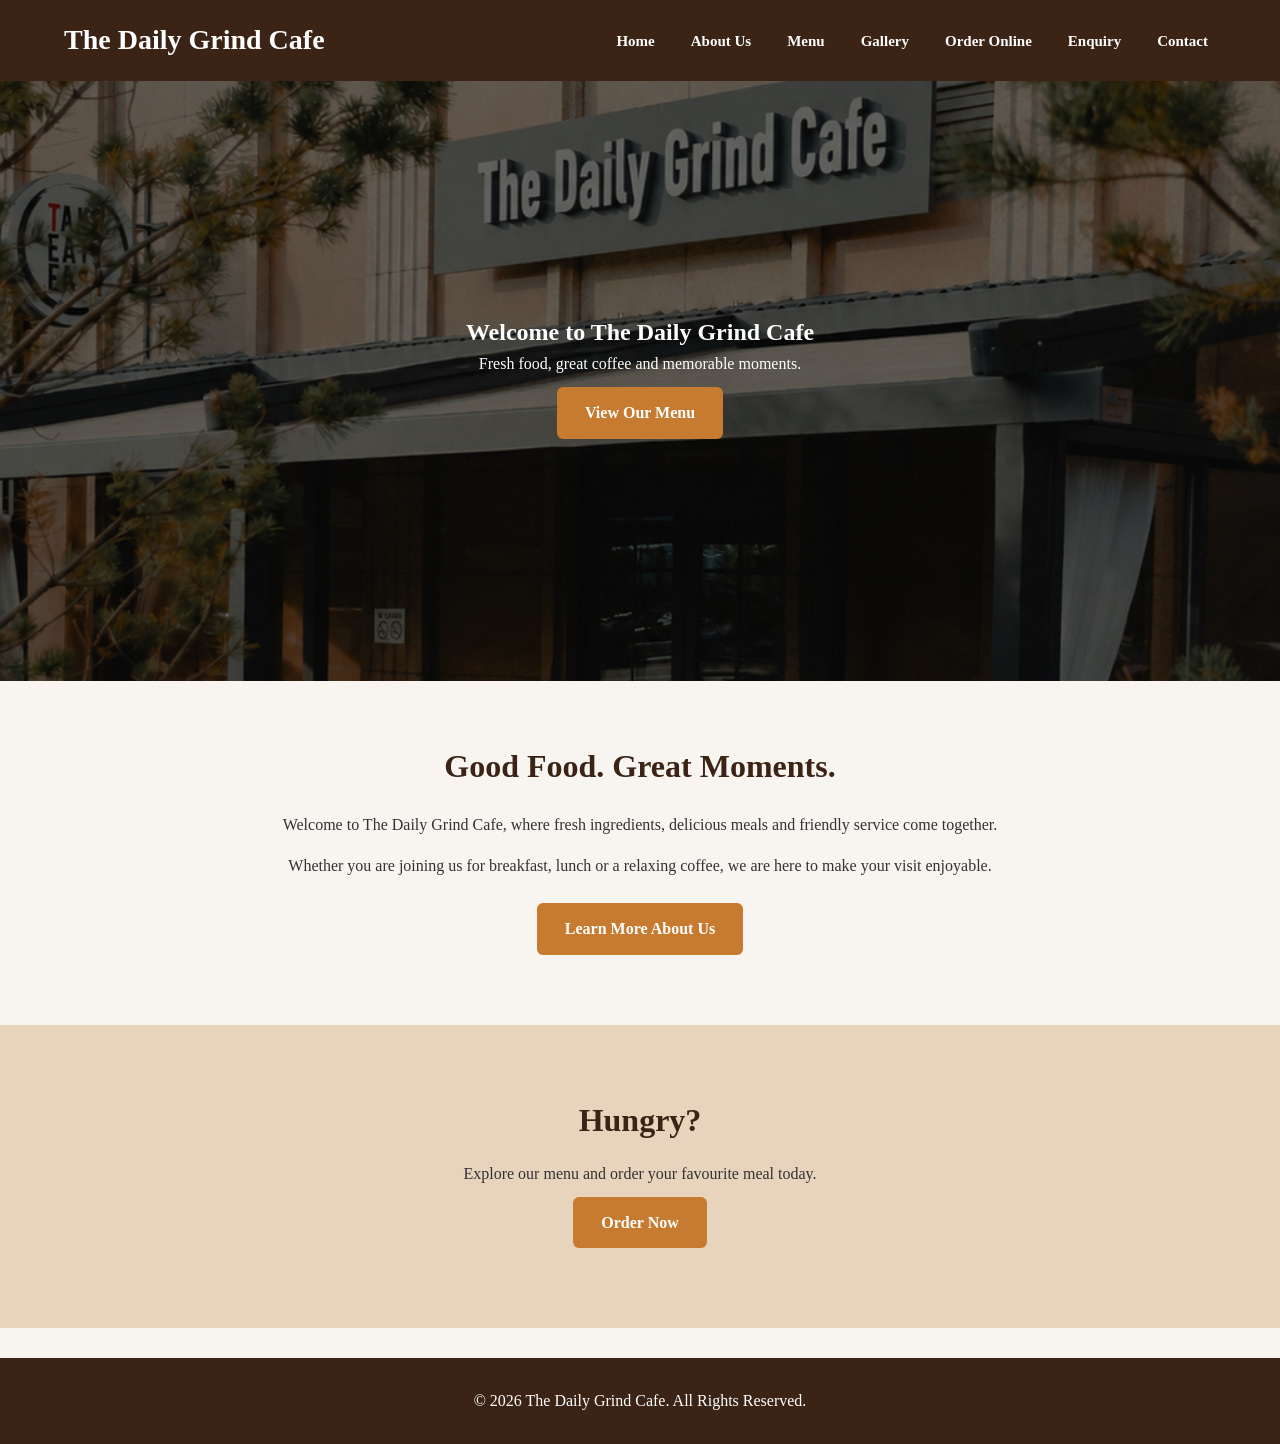
<file: index.html>
<!DOCTYPE html>
<html lang="en">

<head>
    <meta charset="UTF-8">
    <meta name="viewport" content="width=device-width, initial-scale=1.0">

    <title>The Daily Grind Cafe | Home</title>

    <link rel="stylesheet" href="css/style.css">
</head>

<body>

    <header>
        <nav>

            <h1 class="logo">The Daily Grind Cafe</h1>

            <ul class="navigation">
                <li><a href="index.html">Home</a></li>
                <li><a href="about.html">About Us</a></li>
                <li><a href="menu.html">Menu</a></li>
                <li><a href="gallery.html">Gallery</a></li>
                <li><a href="ordering.html">Order Online</a></li>
                <li><a href="enquiry.html">Enquiry</a></li>
                <li><a href="contact.html">Contact</a></li>
            </ul>

        </nav>
    </header>


    <section class="hero">

        <div class="hero-content">

            <h2>Welcome to The Daily Grind Cafe</h2>

            <p>
                Fresh food, great coffee and memorable moments.
            </p>

            <a href="menu.html" class="button">
                View Our Menu
            </a>

        </div>

    </section>


    <section class="content">

        <h2>Good Food. Great Moments.</h2>

        <p>
            Welcome to The Daily Grind Cafe, where fresh ingredients,
            delicious meals and friendly service come together.
        </p>

        <p>
            Whether you are joining us for breakfast, lunch or a relaxing
            coffee, we are here to make your visit enjoyable.
        </p>

        <a href="about.html" class="button">
            Learn More About Us
        </a>

    </section>


    <section class="cta">

        <h2>Hungry?</h2>

        <p>
            Explore our menu and order your favourite meal today.
        </p>

        <a href="menu.html" class="button">
            Order Now
        </a>

    </section>


    <footer>

        <p>
            &copy; 2026 The Daily Grind Cafe. All Rights Reserved.
        </p>

    </footer>

</body>
</html>
</file>
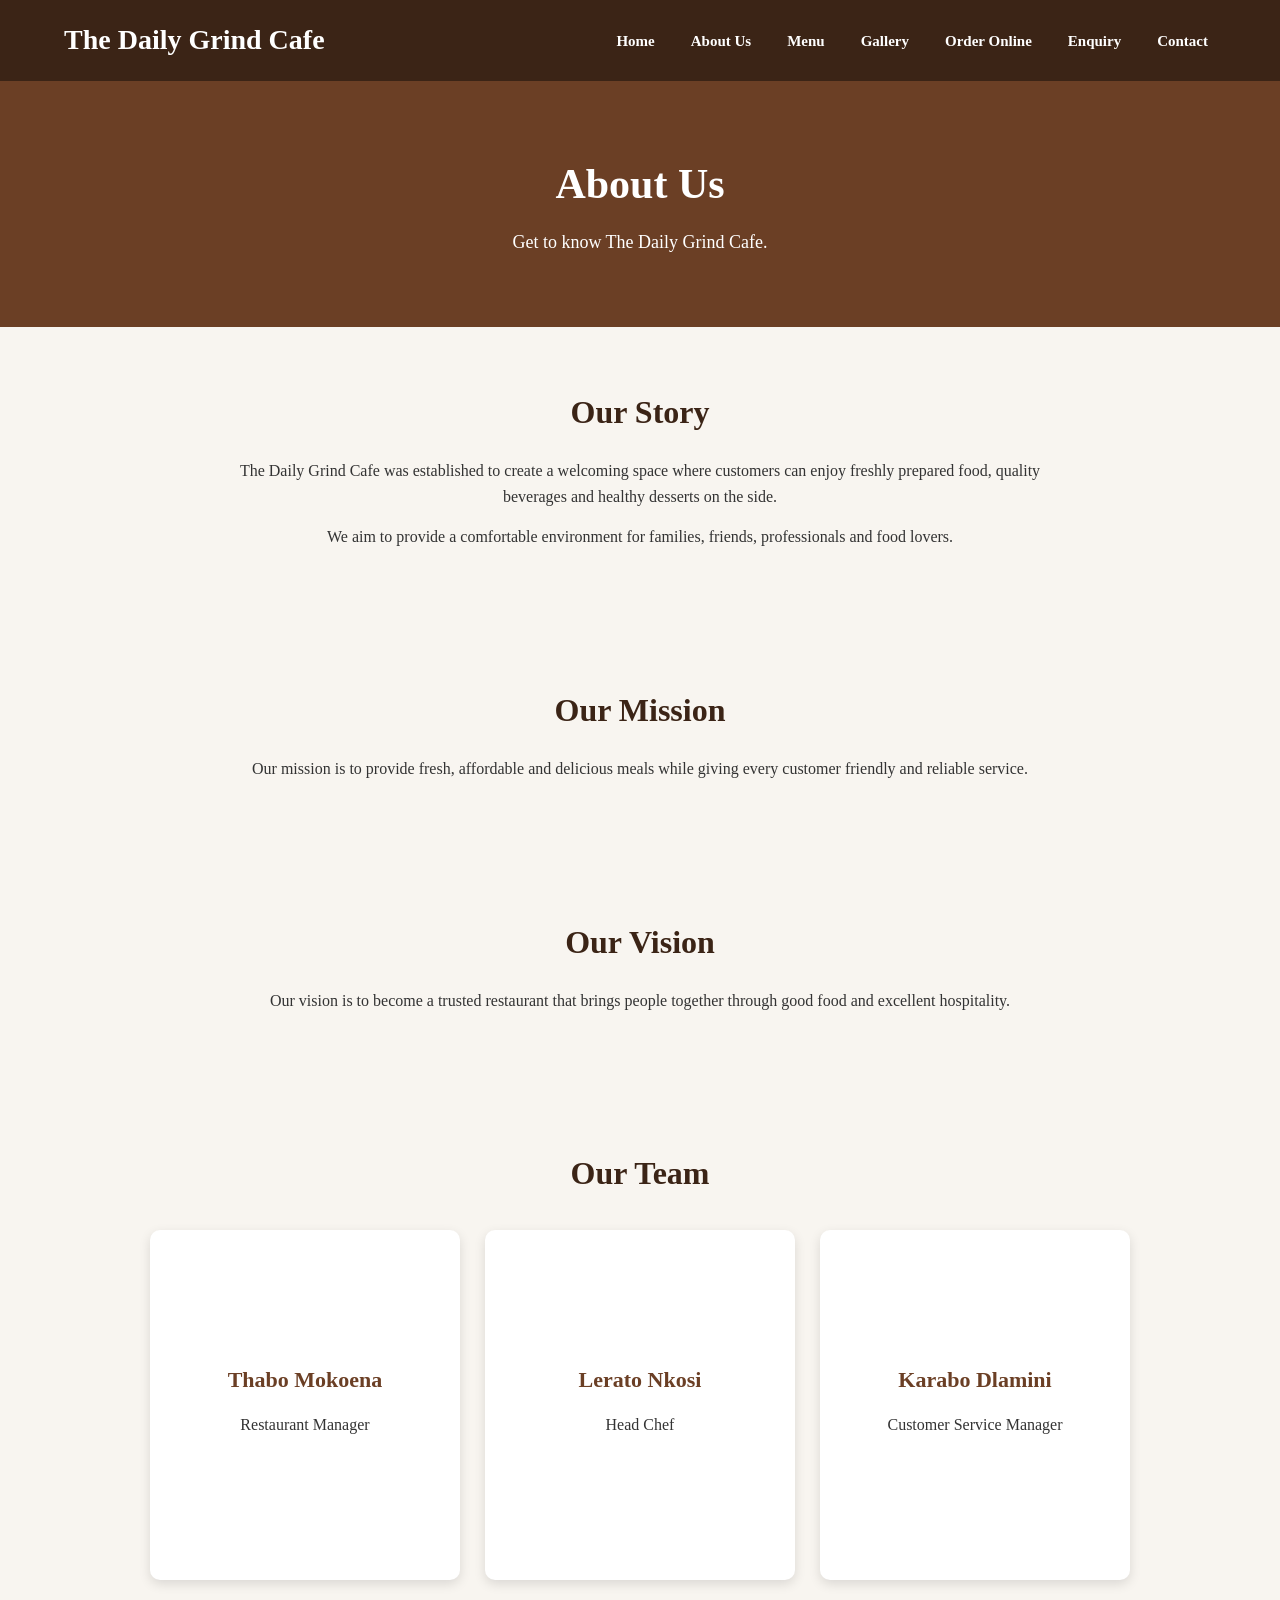
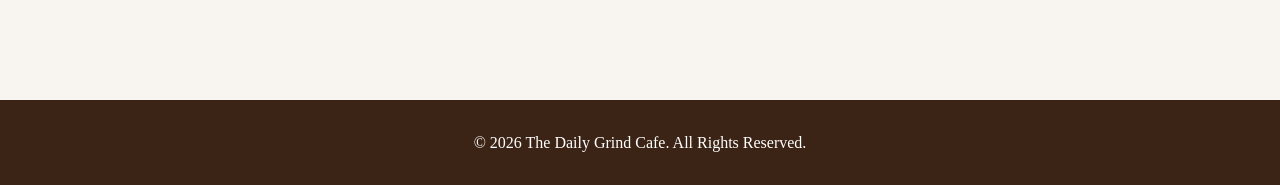
<file: about.html>
<!DOCTYPE html>
<html lang="en">

<head>
    <meta charset="UTF-8">
    <meta name="viewport" content="width=device-width, initial-scale=1.0">

    <title>The Daily Grind Cafe | About Us</title>

    <link rel="stylesheet" href="css/style.css">
</head>

<body>

    <header>

        <nav>

            <h1 class="logo">The Daily Grind Cafe</h1>

            <ul class="navigation">
                <li><a href="index.html">Home</a></li>
                <li><a href="about.html">About Us</a></li>
                <li><a href="menu.html">Menu</a></li>
                <li><a href="gallery.html">Gallery</a></li>
                <li><a href="ordering.html">Order Online</a></li>
                <li><a href="enquiry.html">Enquiry</a></li>
                <li><a href="contact.html">Contact</a></li>
            </ul>

        </nav>

    </header>


    <section class="page-heading">

        <h2>About Us</h2>

        <p>
            Get to know The Daily Grind Cafe.
        </p>

    </section>


    <section class="content">

        <h2>Our Story</h2>

        <p>
            The Daily Grind Cafe was established to create a welcoming
            space where customers can enjoy freshly prepared food, 
            quality beverages and healthy desserts on the side.
        </p>

        <p>
            We aim to provide a comfortable environment for families,
            friends, professionals and food lovers.
        </p>

    </section>


    <section class="content">

        <h2>Our Mission</h2>

        <p>
            Our mission is to provide fresh, affordable and delicious
            meals while giving every customer friendly and reliable
            service.
        </p>

    </section>


    <section class="content">

        <h2>Our Vision</h2>

        <p>
            Our vision is to become a trusted restaurant that brings
            people together through good food and excellent hospitality.
        </p>

    </section>


    <section class="content">

        <h2>Our Team</h2>

        <div class="cards">

            <div class="card">
                <h3>Thabo Mokoena</h3>
                <p>Restaurant Manager</p>
            </div>

            <div class="card">
                <h3>Lerato Nkosi</h3>
                <p>Head Chef</p>
            </div>

            <div class="card">
                <h3>Karabo Dlamini</h3>
                <p>Customer Service Manager</p>
            </div>

        </div>

    </section>


    <footer>

        <p>
            &copy; 2026 The Daily Grind Cafe. All Rights Reserved.
        </p>

    </footer>

</body>
</html>
</file>
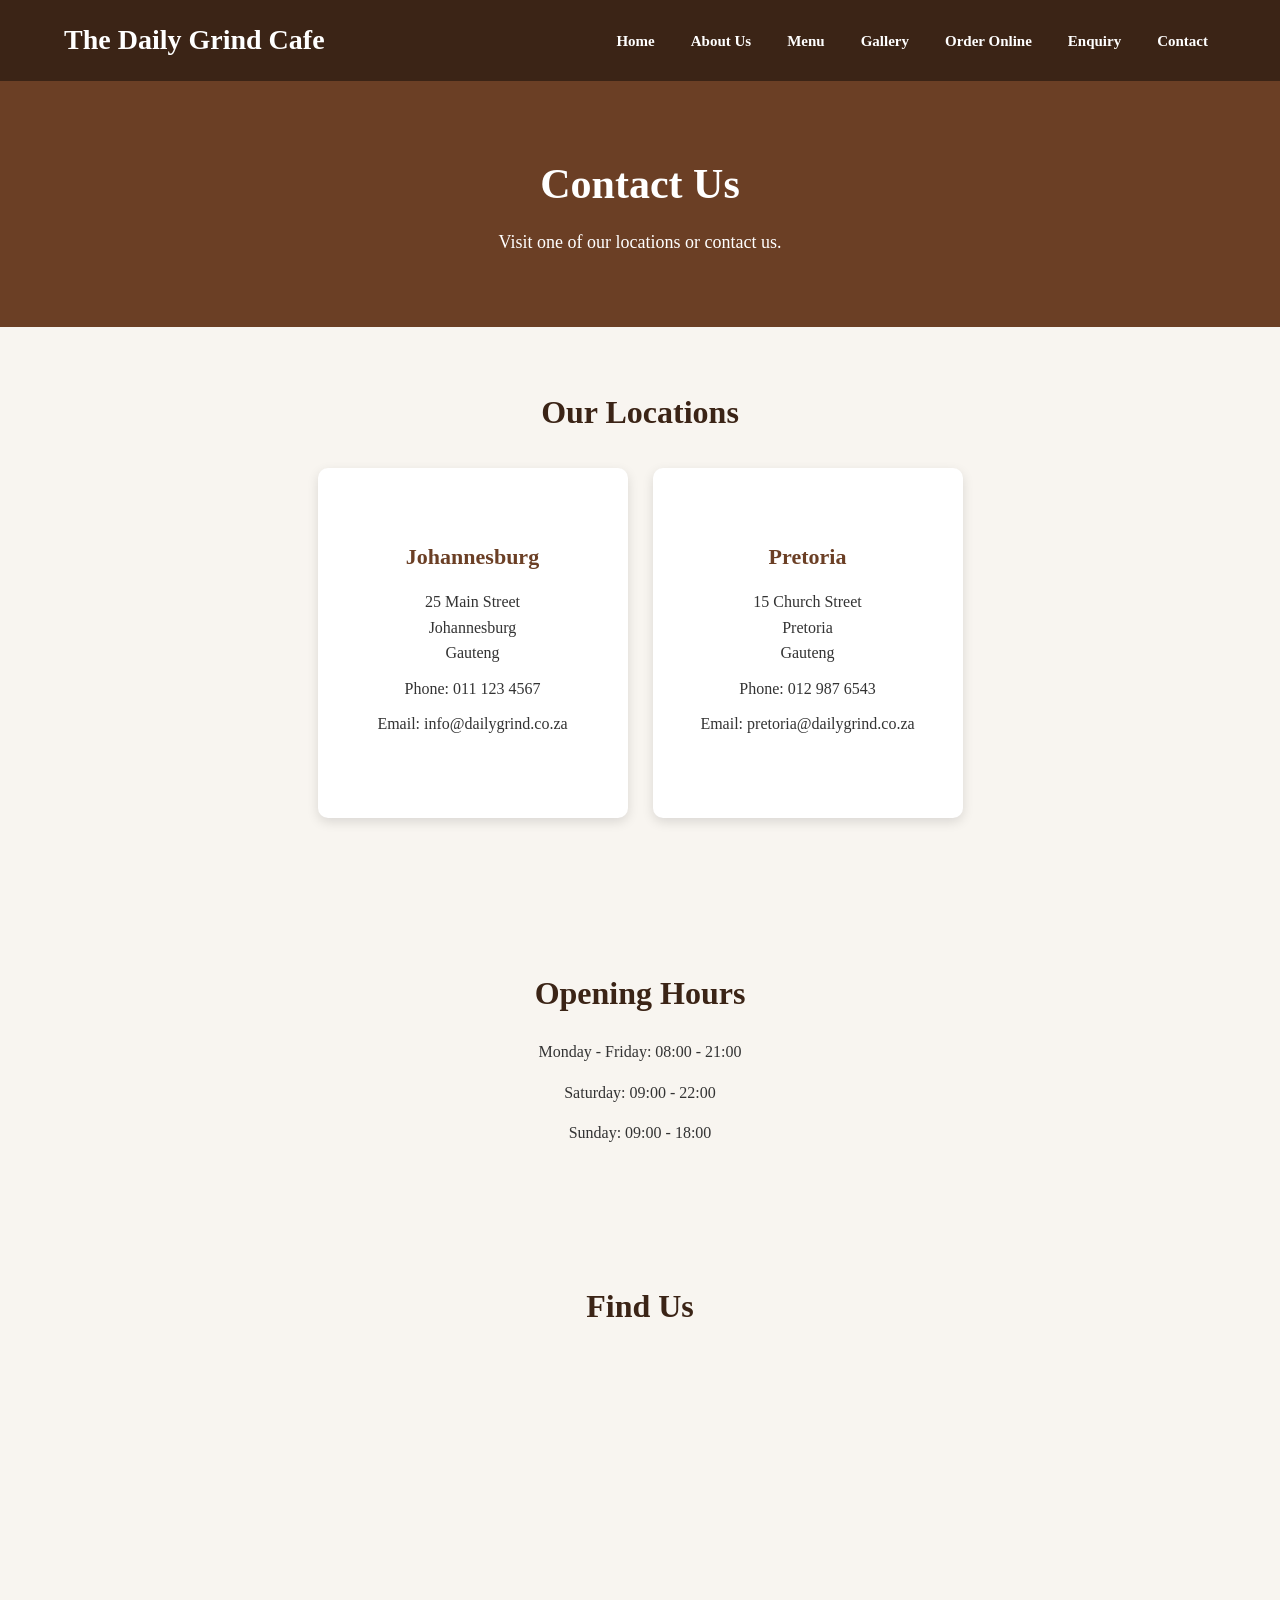
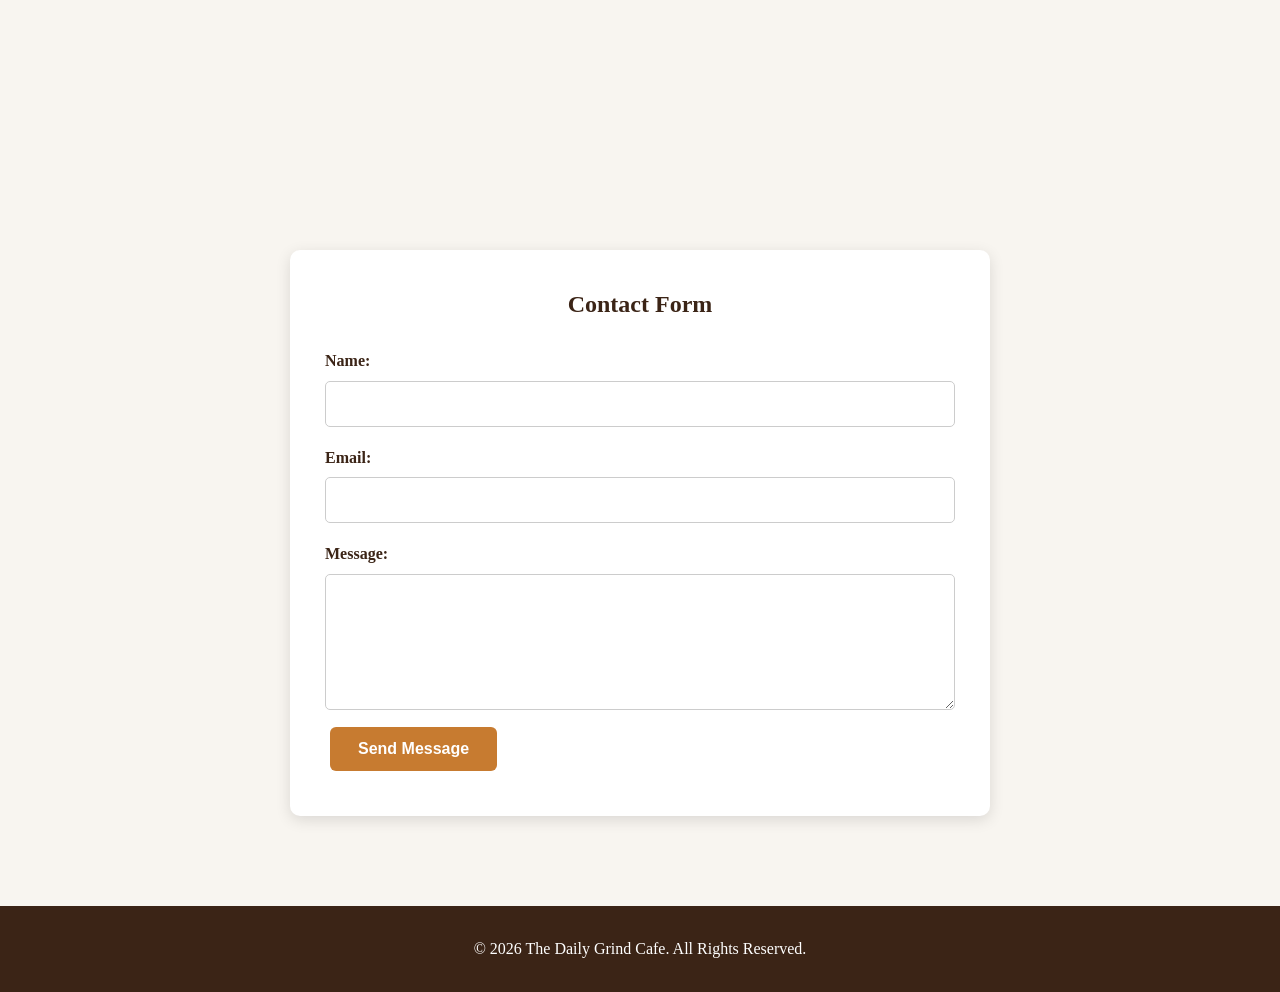
<file: contact.html>
<!DOCTYPE html>
<html lang="en">

<head>

    <meta charset="UTF-8">

    <meta name="viewport"
          content="width=device-width, initial-scale=1.0">

    <title>The Daily Grind Cafe | Contact</title>

    <link rel="stylesheet" href="css/style.css">

</head>

<body>

    <header>

        <nav>

            <h1 class="logo">
                The Daily Grind Cafe
            </h1>

            <ul class="navigation">

                <li><a href="index.html">Home</a></li>
                <li><a href="about.html">About Us</a></li>
                <li><a href="menu.html">Menu</a></li>
                <li><a href="gallery.html">Gallery</a></li>
                <li><a href="ordering.html">Order Online</a></li>
                <li><a href="enquiry.html">Enquiry</a></li>
                <li><a href="contact.html">Contact</a></li>

            </ul>

        </nav>

    </header>


    <section class="page-heading">

        <h2>Contact Us</h2>

        <p>
            Visit one of our locations or contact us.
        </p>

    </section>


    <section class="content">

        <h2>Our Locations</h2>


        <div class="cards">


            <div class="card">

                <h3>Johannesburg</h3>

                <p>
                    25 Main Street<br>
                    Johannesburg<br>
                    Gauteng
                </p>

                <p>
                    Phone: 011 123 4567
                </p>

                <p>
                    Email: info@dailygrind.co.za
                </p>

            </div>


            <div class="card">

                <h3>Pretoria</h3>

                <p>
                    15 Church Street<br>
                    Pretoria<br>
                    Gauteng
                </p>

                <p>
                    Phone: 012 987 6543
                </p>

                <p>
                    Email: pretoria@dailygrind.co.za
                </p>

            </div>


        </div>

    </section>


    <section class="content">

        <h2>Opening Hours</h2>

        <p>
            Monday - Friday: 08:00 - 21:00
        </p>

        <p>
            Saturday: 09:00 - 22:00
        </p>

        <p>
            Sunday: 09:00 - 18:00
        </p>

    </section>


    <section class="content">

        <h2>Find Us</h2>

        <iframe
            src="https://www.google.com/maps?q=Johannesburg,South Africa&output=embed"
            height="350"
            loading="lazy">
        </iframe>

    </section>


    <section class="form-section">

        <form>

            <h2>Contact Form</h2>


            <label for="contactName">
                Name:
            </label>

            <input
                type="text"
                id="contactName"
                required
            >


            <label for="contactEmail">
                Email:
            </label>

            <input
                type="email"
                id="contactEmail"
                required
            >


            <label for="contactMessage">
                Message:
            </label>

            <textarea
                id="contactMessage"
                rows="6"
                required
            ></textarea>


            <button
                type="submit"
                class="button"
            >
                Send Message
            </button>

        </form>

    </section>


    <footer>

        <p>
            &copy; 2026 The Daily Grind Cafe. All Rights Reserved.
        </p>

    </footer>

</body>
</html>
</file>
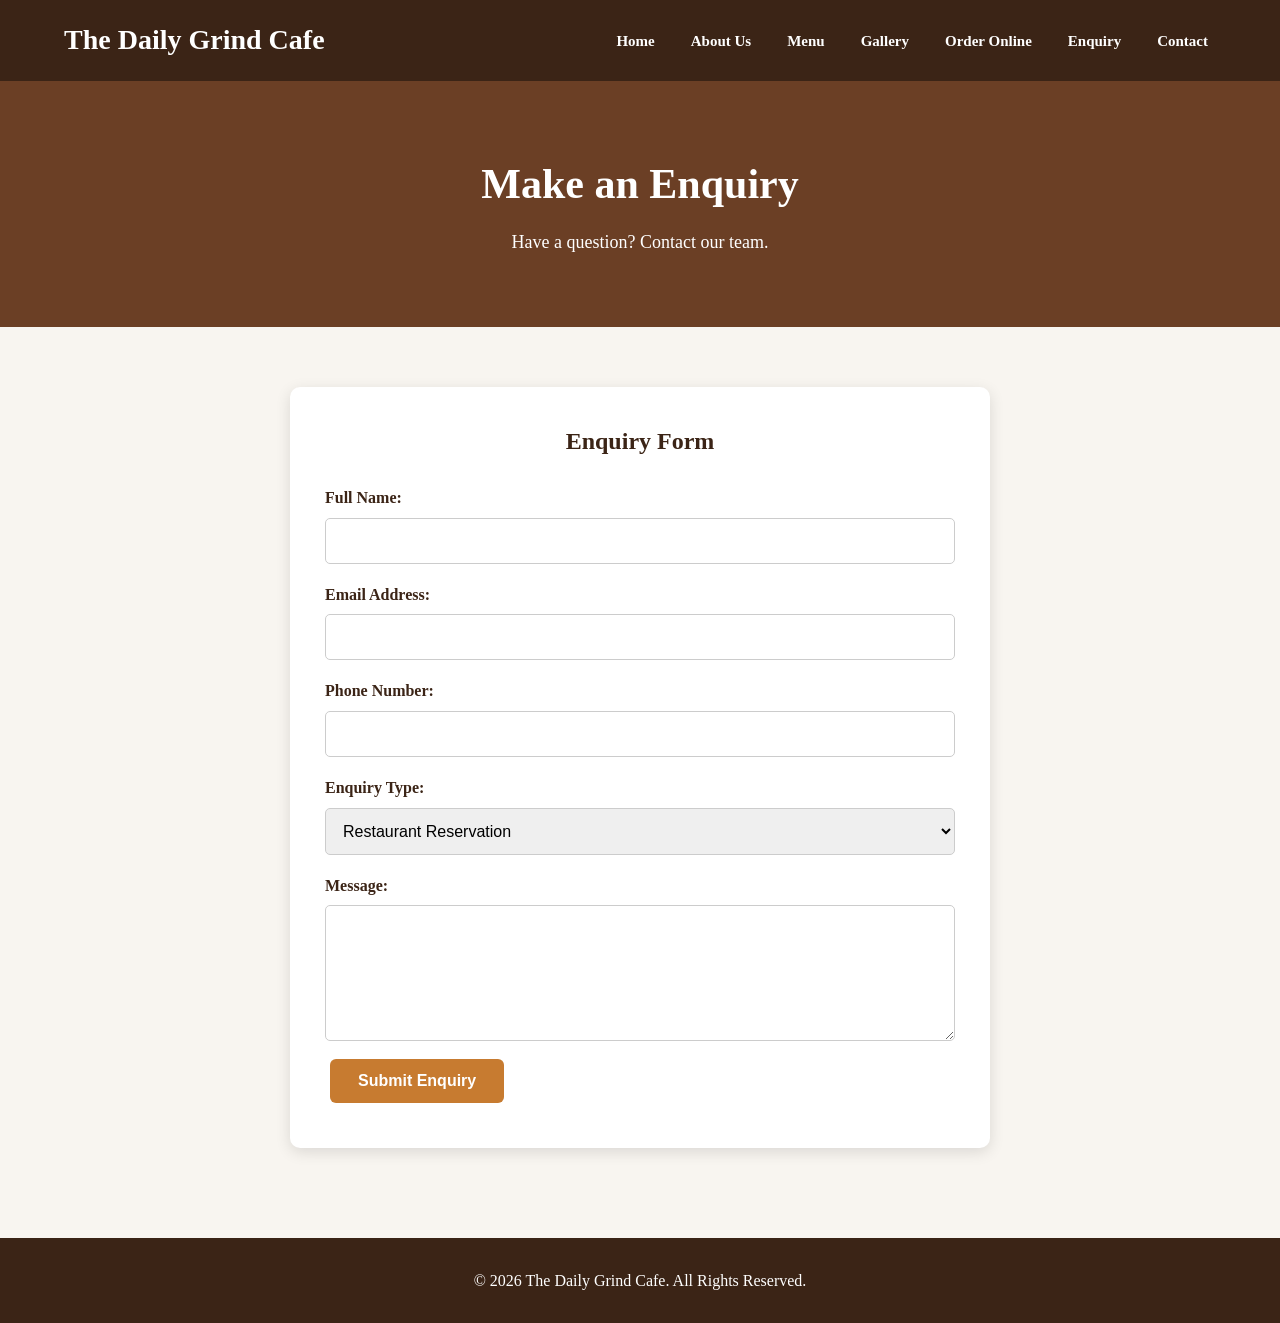
<file: enquiry.html>
<!DOCTYPE html>
<html lang="en">

<head>

    <meta charset="UTF-8">

    <meta name="viewport"
          content="width=device-width, initial-scale=1.0">

    <title>The Daily Grind Cafe | Enquiry</title>

    <link rel="stylesheet" href="css/style.css">

</head>

<body>

    <header>

        <nav>

            <h1 class="logo">
                The Daily Grind Cafe
            </h1>

            <ul class="navigation">

                <li><a href="index.html">Home</a></li>
                <li><a href="about.html">About Us</a></li>
                <li><a href="menu.html">Menu</a></li>
                <li><a href="gallery.html">Gallery</a></li>
                <li><a href="ordering.html">Order Online</a></li>
                <li><a href="enquiry.html">Enquiry</a></li>
                <li><a href="contact.html">Contact</a></li>

            </ul>

        </nav>

    </header>


    <section class="page-heading">

        <h2>Make an Enquiry</h2>

        <p>
            Have a question? Contact our team.
        </p>

    </section>


    <section class="form-section">

        <form>

            <h2>Enquiry Form</h2>


            <label for="name">
                Full Name:
            </label>

            <input
                type="text"
                id="name"
                required
            >


            <label for="email">
                Email Address:
            </label>

            <input
                type="email"
                id="email"
                required
            >


            <label for="phone">
                Phone Number:
            </label>

            <input
                type="tel"
                id="phone"
            >


            <label for="subject">
                Enquiry Type:
            </label>

            <select id="subject">

                <option>
                    Restaurant Reservation
                </option>

                <option>
                    Private Event
                </option>

                <option>
                    Catering
                </option>

                <option>
                    Menu Information
                </option>

                <option>
                    Other
                </option>

            </select>


            <label for="message">
                Message:
            </label>

            <textarea
                id="message"
                rows="6"
                required
            ></textarea>


            <button
                type="submit"
                class="button"
            >
                Submit Enquiry
            </button>

        </form>

    </section>


    <footer>

        <p>
            &copy; 2026 The Daily Grind Cafe. All Rights Reserved.
        </p>

    </footer>

</body>
</html>
</file>
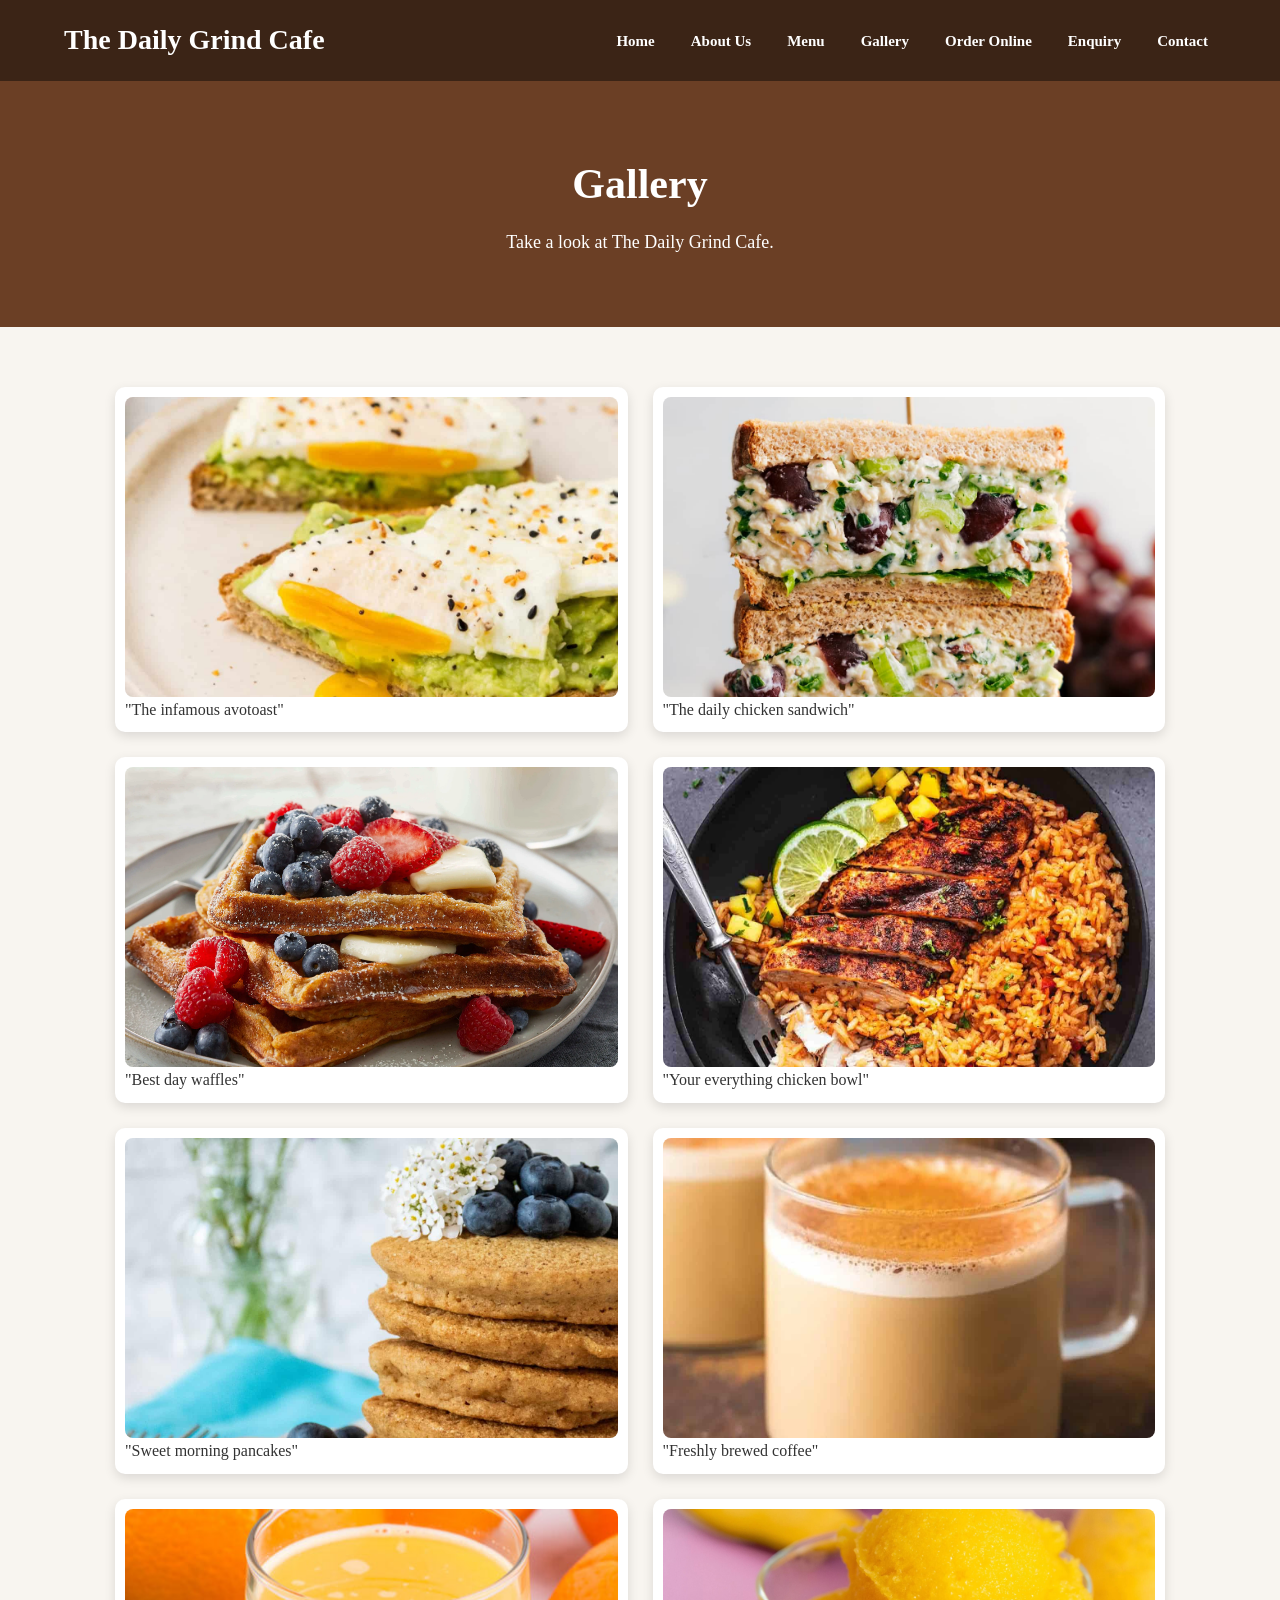
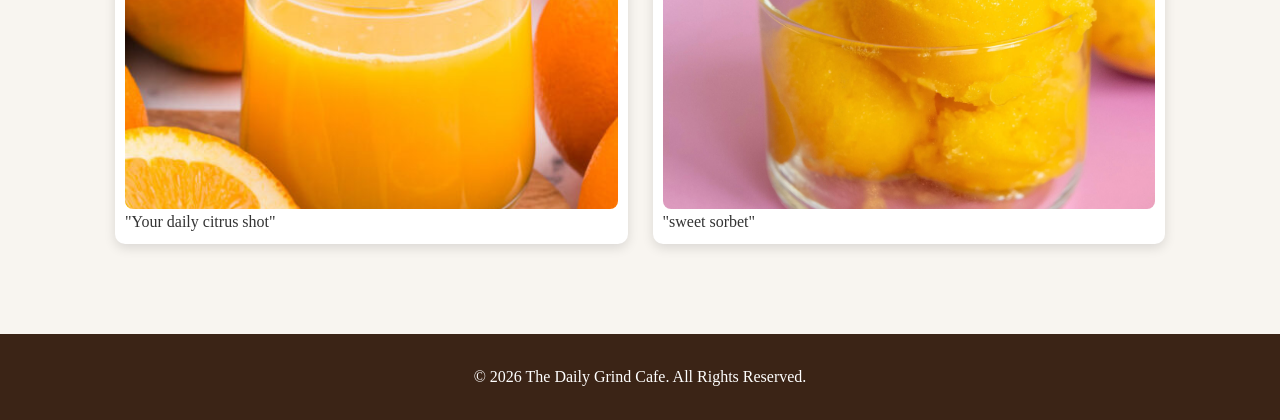
<file: gallery.html>
<!DOCTYPE html>
<html lang="en">

<head>

    <meta charset="UTF-8">

    <meta name="viewport"
          content="width=device-width, initial-scale=1.0">

    <title>The Daily Grind Cafe | Gallery</title>

    <link rel="stylesheet" href="css/style.css">

</head>

<body>

    <header>

        <nav>

            <h1 class="logo">
                The Daily Grind Cafe
            </h1>

            <ul class="navigation">
                
                <li><a href="index.html">Home</a></li>
                <li><a href="about.html">About Us</a></li>
                <li><a href="menu.html">Menu</a></li>
                <li><a href="gallery.html">Gallery</a></li>
                <li><a href="ordering.html">Order Online</a></li>
                <li><a href="enquiry.html">Enquiry</a></li>
                <li><a href="contact.html">Contact</a></li>

            </ul>

        </nav>

    </header>


    <section class="page-heading">

        <h2>Gallery</h2>

        <p>
            Take a look at The Daily Grind Cafe.
        </p>

    </section>


    <section class="gallery">

        <div class="gallery-item">

            <img
                class= "gallery-photo" src="images/avocadotoast.jpg" alt="Logo Picture" width="500">
                "The infamous avotoast"
        

        </div>


        <div class="gallery-item">

            <img
                src="images/Healthy-Chicken-Salad-ChelseasMessyApron-1200-1.jpg" alt="Logo Picture" width="500">
                "The daily chicken sandwich"
            

        </div>


        <div class="gallery-item">

            <img
                src="images/oatmeal_nut_waffle.jpg" alt="Logo Picture" width="500">
                "Best day waffles"
            

        </div>


        <div class="gallery-item">

            <img
                src="images/cajun-chicken-rice-1sm-4-1.jpg" alt="Logo Picture" width="500">
                "Your everything chicken bowl"
            

        </div>

        <div class="gallery-item">

            <img
                src="images/Pancake-Mix-7-scaled.jpg" alt="Logo Picture" width="500">
                "Sweet morning pancakes"
        

        </div>

        <div class="gallery-item">

            <img
                src="images/bulletproof-coffee-featured.jpg" alt="Logo Picture" width="500">
                "Freshly brewed coffee"
            

        </div> 

        <div class="gallery-item">

            <img
                src="images/fresh-squeezed-orange-juice-2-500x500.jpg" alt="Logo Picture" width="500">
                "Your daily citrus shot"
            

        </div>

        <div class="gallery-item">

            <img
                src="images/sorbet.jpg" alt="Logo Picture" width="500">
                "sweet sorbet"
            
        </div>

    </section>


    <footer>

        <p>
            &copy; 2026 The Daily Grind Cafe. All Rights Reserved.
        </p>

    </footer>

</body>
</html>
</file>
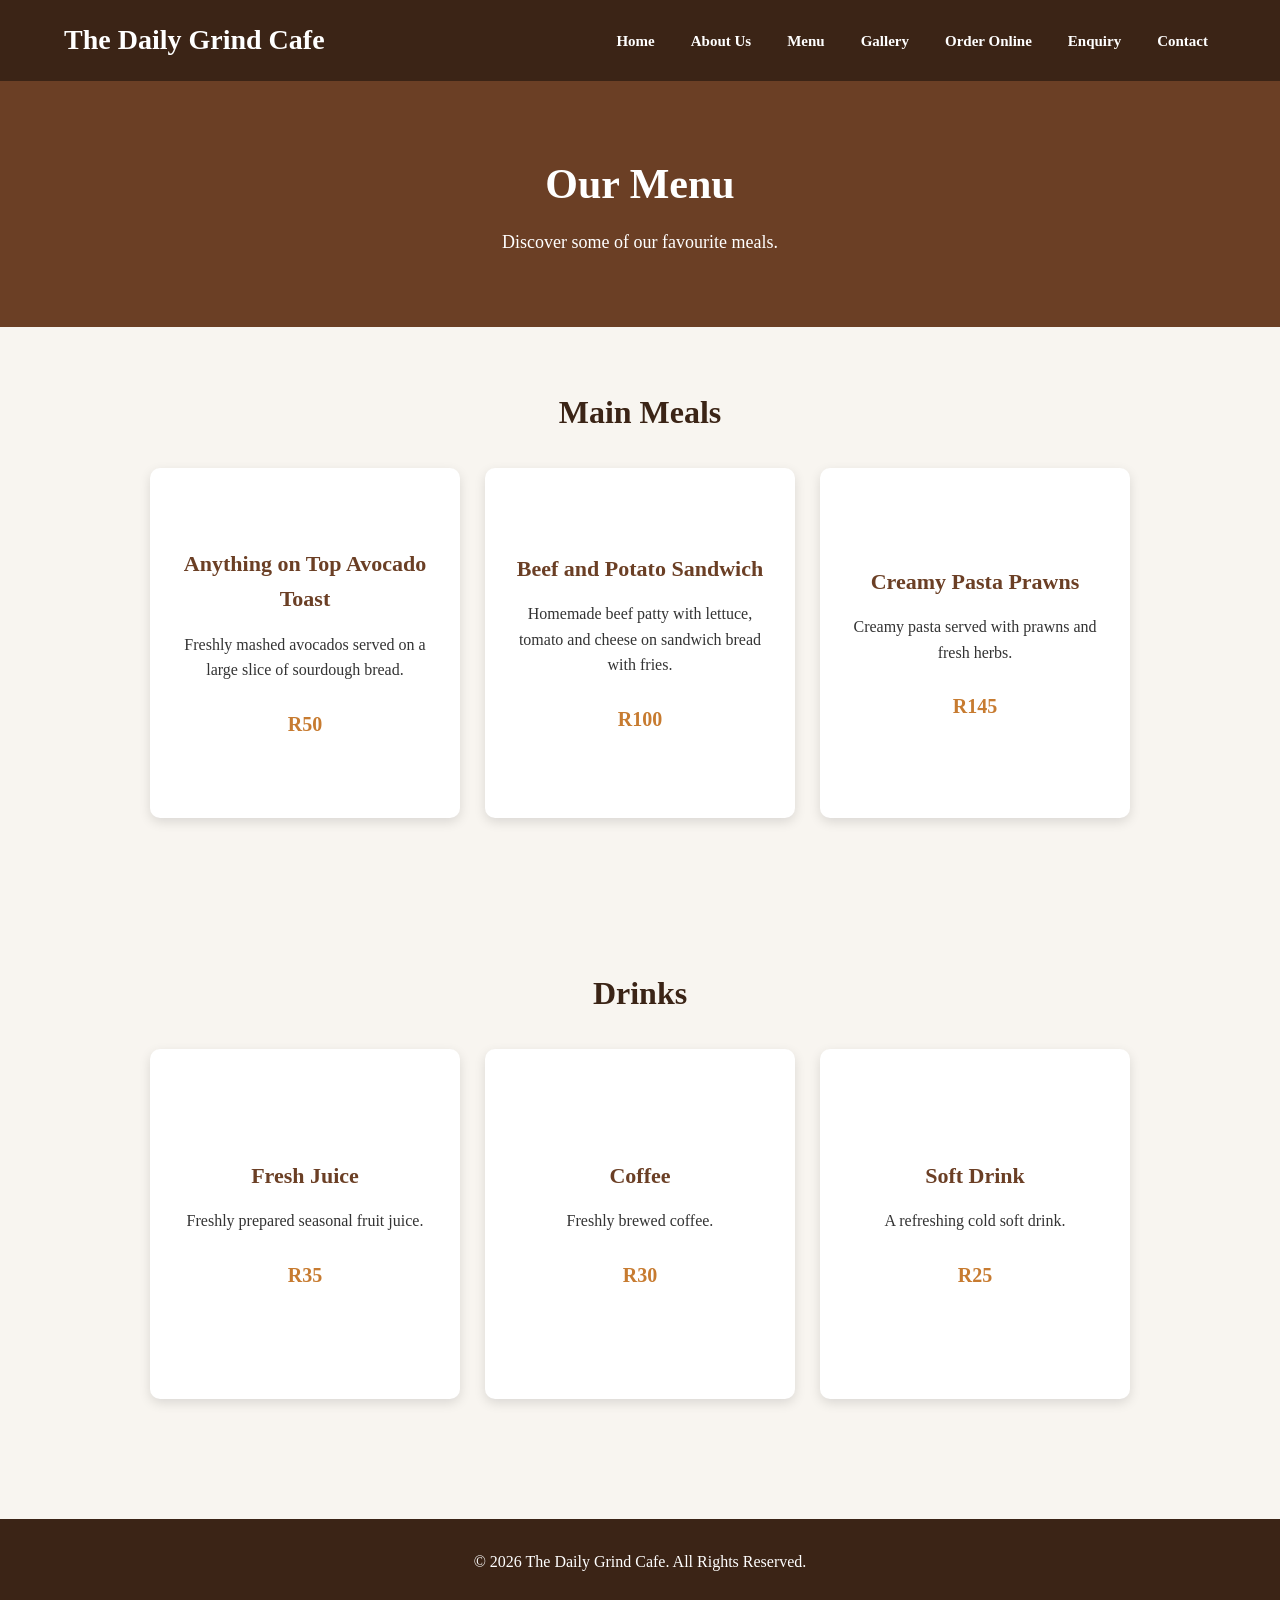
<file: menu.html>
<!DOCTYPE html>
<html lang="en">

<head>

    <meta charset="UTF-8">

    <meta name="viewport"
          content="width=device-width, initial-scale=1.0">

    <title>The Daily Grind Cafe | Menu</title>

    <link rel="stylesheet" href="css/style.css">

</head>

<body>

    <header>

        <nav>

            <h1 class="logo">
                The Daily Grind Cafe
            </h1>

            <ul class="navigation">

                <li><a href="index.html">Home</a></li>
                <li><a href="about.html">About Us</a></li>
                <li><a href="menu.html">Menu</a></li>
                <li><a href="gallery.html">Gallery</a></li>
                <li><a href="ordering.html">Order Online</a></li>
                <li><a href="enquiry.html">Enquiry</a></li>
                <li><a href="contact.html">Contact</a></li>


            </ul>

        </nav>

    </header>


    <section class="page-heading">

        <h2>Our Menu</h2>

        <p>
            Discover some of our favourite meals.
        </p>

    </section>


    <section class="content">

        <h2>Main Meals</h2>

        <div class="cards">


            <div class="card">

                <h3>Anything on Top Avocado Toast</h3>

                <p>
                    Freshly mashed avocados served on a large
                    slice of sourdough bread.
                </p>

                <strong>R50</strong>

            </div>


            <div class="card">

                <h3>Beef and Potato Sandwich</h3>

                <p>
                    Homemade beef patty with lettuce, tomato
                    and cheese on sandwich bread with fries.
                </p>

                <strong>R100</strong>

            </div>


            <div class="card">

                <h3>Creamy Pasta Prawns</h3>

                <p>
                    Creamy pasta served with prawns and
                    fresh herbs.
                </p>

                <strong>R145</strong>

            </div>

            </div>


        </div>

    </section>


    <section class="content">

        <h2>Drinks</h2>

        <div class="cards">


            <div class="card">

                <h3>Fresh Juice</h3>

                <p>
                    Freshly prepared seasonal fruit juice.
                </p>

                <strong>R35</strong>

            </div>


            <div class="card">

                <h3>Coffee</h3>

                <p>
                    Freshly brewed coffee.
                </p>

                <strong>R30</strong>

            </div>


            <div class="card">

                <h3>Soft Drink</h3>

                <p>
                    A refreshing cold soft drink.
                </p>

                <strong>R25</strong>

        </div>

    </section>


    <footer>

        <p>
            &copy; 2026 The Daily Grind Cafe. All Rights Reserved.
        </p>

    </footer>

</body>
</html>
</file>
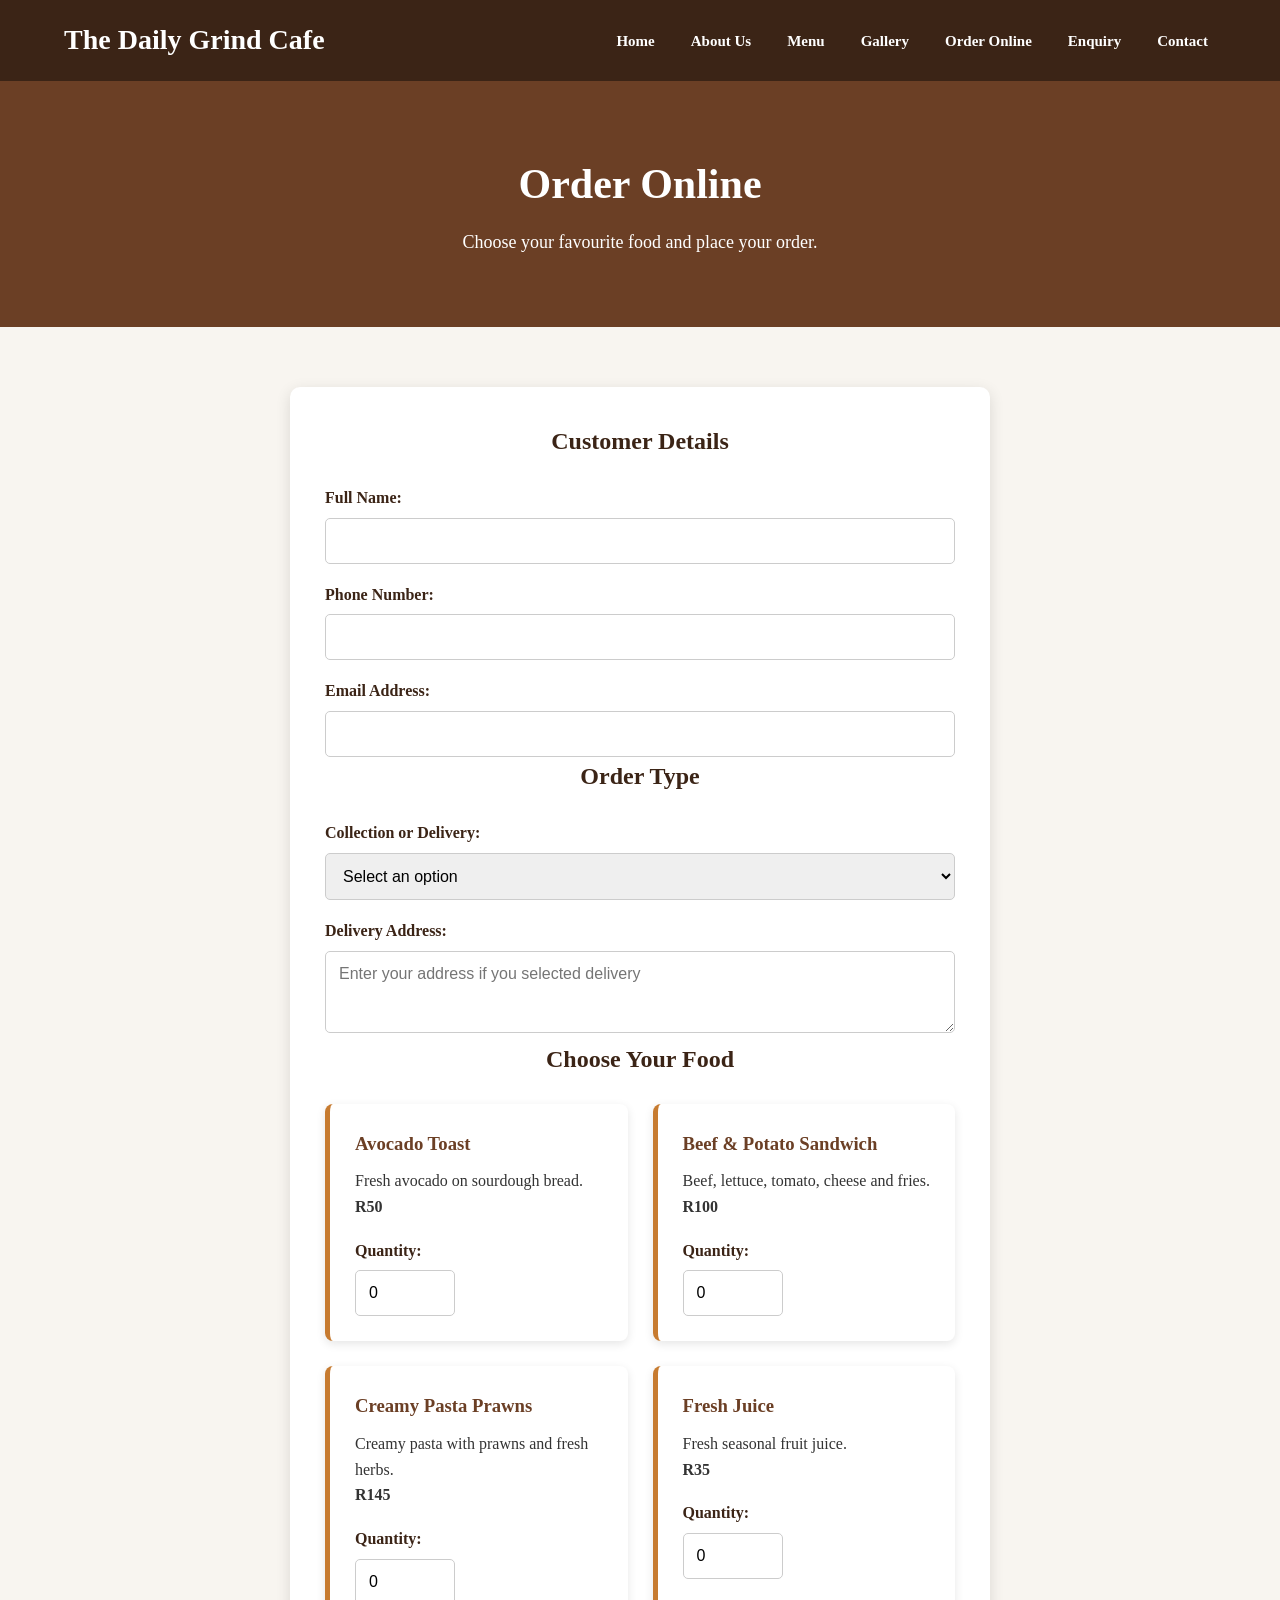
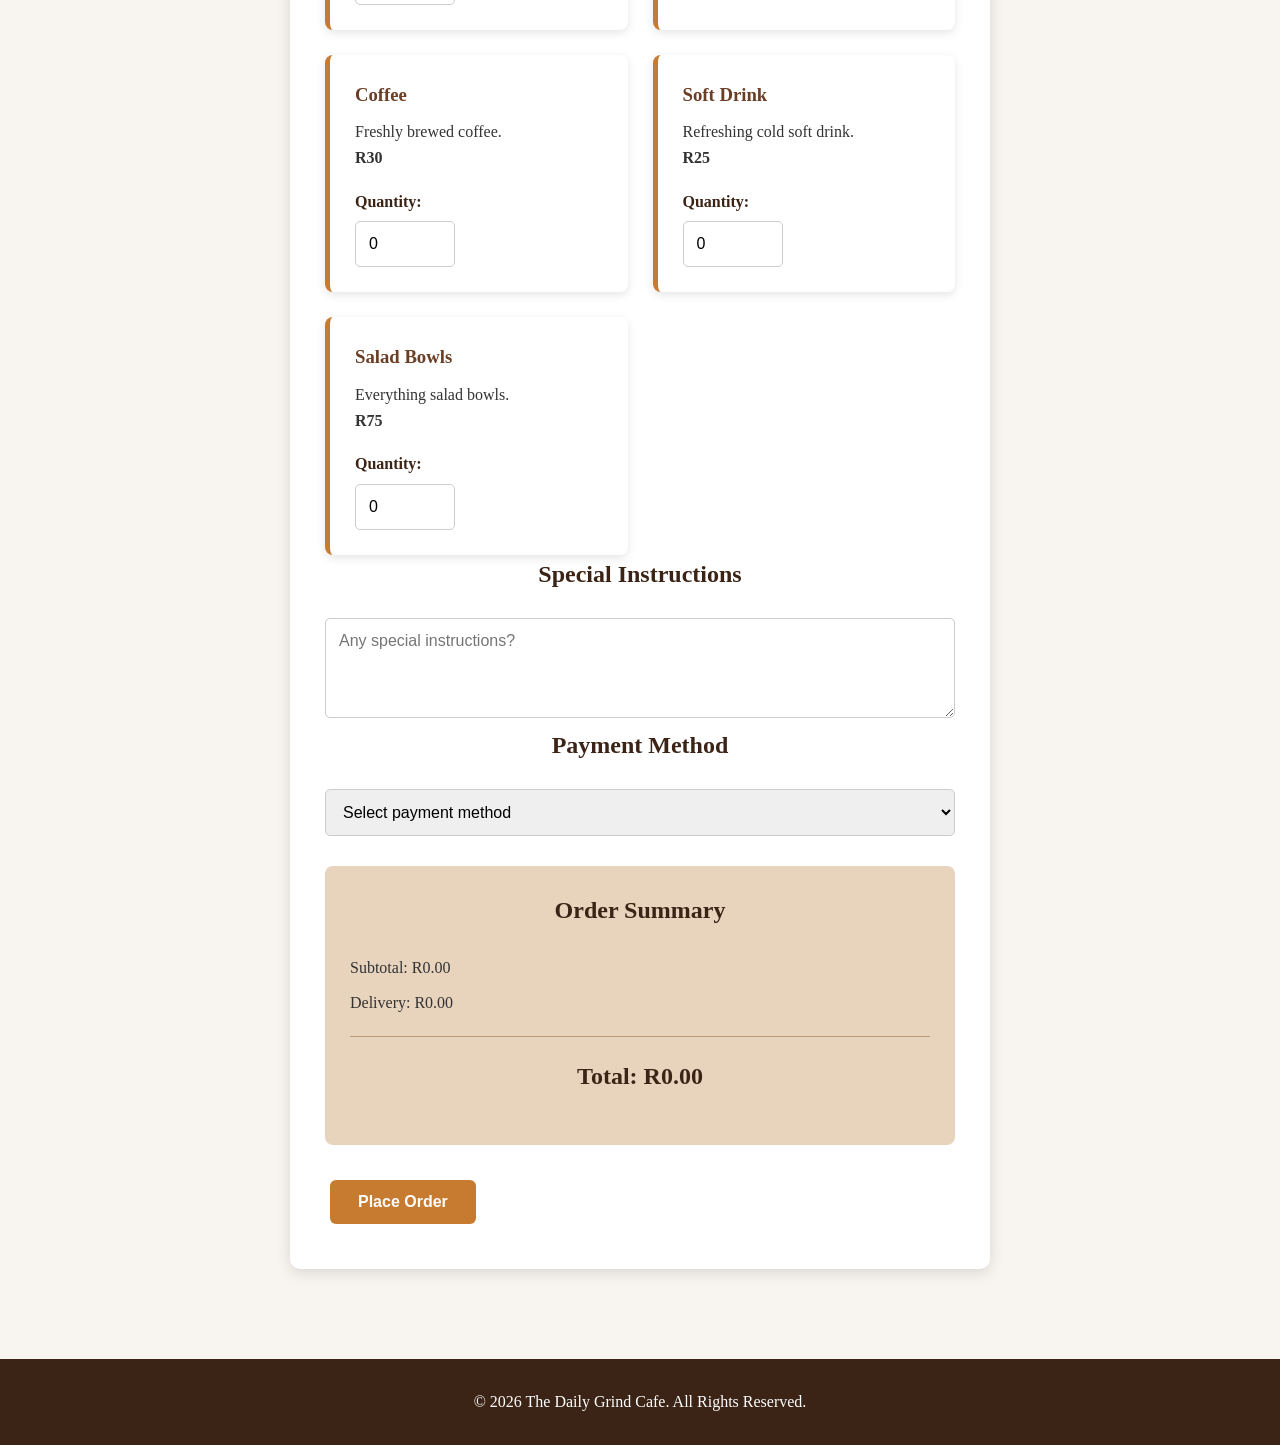
<file: ordering.html>
<!DOCTYPE html>
<html lang="en">

<head>

    <meta charset="UTF-8">

    <meta name="viewport"
          content="width=device-width, initial-scale=1.0">

    <title>The Daily Grind Cafe | Order Online</title>

    <link rel="stylesheet" href="css/style.css">

</head>

<body>

    <header>

        <nav>

            <h1 class="logo">
                The Daily Grind Cafe
            </h1>

            <ul class="navigation">

                <li><a href="index.html">Home</a></li>
                <li><a href="about.html">About Us</a></li>
                <li><a href="menu.html">Menu</a></li>
                <li><a href="gallery.html">Gallery</a></li>
                <li><a href="ordering.html">Order Online</a></li>
                <li><a href="enquiry.html">Enquiry</a></li>
                <li><a href="contact.html">Contact</a></li>

            </ul>

        </nav>

    </header>


    <section class="page-heading">

        <h2>Order Online</h2>

        <p>
            Choose your favourite food and place your order.
        </p>

    </section>


    <section class="form-section">

        <form id="orderForm">

            <h2>Customer Details</h2>


            <label for="customerName">
                Full Name:
            </label>

            <input
                type="text"
                id="customerName"
                required
            >


            <label for="phone">
                Phone Number:
            </label>

            <input
                type="tel"
                id="phone"
                required
            >


            <label for="email">
                Email Address:
            </label>

            <input
                type="email"
                id="email"
                required
            >


            <h2>Order Type</h2>


            <label for="orderType">
                Collection or Delivery:
            </label>

            <select id="orderType" required>

                <option value="">
                    Select an option
                </option>

                <option value="collection">
                    Collection
                </option>

                <option value="delivery">
                    Delivery
                </option>

            </select>


            <label for="address">
                Delivery Address:
            </label>

            <textarea
                id="address"
                rows="3"
                placeholder="Enter your address if you selected delivery"
            ></textarea>


            <h2>Choose Your Food</h2>


            <div class="order-items">


                <div class="order-item">

                    <h3>Avocado Toast</h3>

                    <p>Fresh avocado on sourdough bread.</p>

                    <p><strong>R50</strong></p>

                    <label for="toast">
                        Quantity:
                    </label>

                    <input
                        type="number"
                        id="toast"
                        class="quantity"
                        data-price="50"
                        min="0"
                        value="0"
                    >

                </div>


                <div class="order-item">

                    <h3>Beef & Potato Sandwich</h3>

                    <p>
                        Beef, lettuce, tomato, cheese and fries.
                    </p>

                    <p><strong>R100</strong></p>

                    <label for="sandwich">
                        Quantity:
                    </label>

                    <input
                        type="number"
                        id="sandwich"
                        class="quantity"
                        data-price="100"
                        min="0"
                        value="0"
                    >

                </div>


                <div class="order-item">

                    <h3>Creamy Pasta Prawns</h3>

                    <p>
                        Creamy pasta with prawns and fresh herbs.
                    </p>

                    <p><strong>R145</strong></p>

                    <label for="pasta">
                        Quantity:
                    </label>

                    <input
                        type="number"
                        id="pasta"
                        class="quantity"
                        data-price="145"
                        min="0"
                        value="0"
                    >

                </div>


                <div class="order-item">

                    <h3>Fresh Juice</h3>

                    <p>Fresh seasonal fruit juice.</p>

                    <p><strong>R35</strong></p>

                    <label for="juice">
                        Quantity:
                    </label>

                    <input
                        type="number"
                        id="juice"
                        class="quantity"
                        data-price="35"
                        min="0"
                        value="0"
                    >

                </div>


                <div class="order-item">

                    <h3>Coffee</h3>

                    <p>Freshly brewed coffee.</p>

                    <p><strong>R30</strong></p>

                    <label for="coffee">
                        Quantity:
                    </label>

                    <input
                        type="number"
                        id="coffee"
                        class="quantity"
                        data-price="30"
                        min="0"
                        value="0"
                    >

                </div>


                <div class="order-item">

                    <h3>Soft Drink</h3>

                    <p>Refreshing cold soft drink.</p>

                    <p><strong>R25</strong></p>

                    <label for="drink">
                        Quantity:
                    </label>

                    <input
                        type="number"
                        id="drink"
                        class="quantity"
                        data-price="25"
                        min="0"
                        value="0"
                    >

                </div>

                <div class="order-item">

                    <h3> Salad Bowls</h3>

                    <p>Everything salad bowls.</p>

                    <p><strong>R75</strong></p>

                    <label for="drink">
                        Quantity:
                    </label>

                    <input
                        type="number"
                        id="salad"
                        class="quantity"
                        data-price="75"
                        min="0"
                        value="0"
                    >

                </div>


            </div>


            <h2>Special Instructions</h2>

            <textarea
                id="instructions"
                rows="4"
                placeholder="Any special instructions?"
            ></textarea>


            <h2>Payment Method</h2>

            <select id="payment" required>

                <option value="">
                    Select payment method
                </option>

                <option value="cash">
                    Cash
                </option>

                <option value="card">
                    Card
                </option>

                <option value="eft">
                    EFT
                </option>

            </select>


            <div class="order-summary">

                <h2>Order Summary</h2>

                <p>
                    Subtotal:
                    R<span id="subtotal">0.00</span>
                </p>

                <p>
                    Delivery:
                    R<span id="deliveryFee">0.00</span>
                </p>

                <hr>

                <h2>
                    Total:
                    R<span id="total">0.00</span>
                </h2>

            </div>


            <button
                type="submit"
                class="button"
            >
                Place Order
            </button>

        </form>


        <div
            id="confirmation"
            class="confirmation"
        >

            <h2>Order Received!</h2>

            <p id="confirmationMessage"></p>

            <a
                href="index.html"
                class="button"
            >
                Return Home
            </a>

        </div>

    </section>


    <footer>

        <p>
            &copy; 2026 The Daily Grind Cafe. All Rights Reserved.
        </p>

    </footer>


    <script>

        const quantities =
            document.querySelectorAll(".quantity");

        const orderType =
            document.getElementById("orderType");

        const subtotalElement =
            document.getElementById("subtotal");

        const deliveryFeeElement =
            document.getElementById("deliveryFee");

        const totalElement =
            document.getElementById("total");


        function calculateTotal() {

            let subtotal = 0;

            quantities.forEach(function(item) {

                const quantity =
                    Number(item.value);

                const price =
                    Number(item.dataset.price);

                subtotal += quantity * price;

            });


            let deliveryFee = 0;

            if (orderType.value === "delivery") {

                deliveryFee = 40;

            }


            const total =
                subtotal + deliveryFee;


            subtotalElement.textContent =
                subtotal.toFixed(2);

            deliveryFeeElement.textContent =
                deliveryFee.toFixed(2);

            totalElement.textContent =
                total.toFixed(2);

        }


        quantities.forEach(function(item) {

            item.addEventListener(
                "input",
                calculateTotal
            );

        });


        orderType.addEventListener(
            "change",
            calculateTotal
        );


        document
            .getElementById("orderForm")
            .addEventListener("submit", function(event) {

                event.preventDefault();


                let itemSelected = false;


                quantities.forEach(function(item) {

                    if (Number(item.value) > 0) {

                        itemSelected = true;

                    }

                });


                if (!itemSelected) {

                    alert(
                        "Please select at least one item."
                    );

                    return;

                }


                const name =
                    document.getElementById(
                        "customerName"
                    ).value;

                const total =
                    totalElement.textContent;


                document.getElementById(
                    "confirmationMessage"
                ).textContent =
                    "Thank you, " +
                    name +
                    ". Your order has been received. " +
                    "Your total is R" +
                    total +
                    ".";


                document.getElementById(
                    "orderForm"
                ).style.display = "none";


                document.getElementById(
                    "confirmation"
                ).style.display = "block";

            });

    </script>

</body>
</html>
</file>
<file: css/style.css>
/* ========================================
   THE DAILY GRIND EATERY
   MAIN WEBSITE STYLE
======================================== */


/* GENERAL */

* {
    margin: 0;
    padding: 0;
    box-sizing: border-box;
}

html {
    scroll-behavior: smooth;
}

body {
    font-family:Georgia, 'Times New Roman', Times, serif;
    background-color: #f8f5f0;
    color: #333333;
    line-height: 1.6;
}


/* ========================================
   HEADER
======================================== */

header {
    background-color: #3b2416;
    padding: 18px 5%;
}

nav {
    max-width: 1200px;
    margin: auto;

    display: flex;
    justify-content: space-between;
    align-items: center;
}

.logo {
    color: white;
    font-size: 28px;
    font-weight: bold;
}

.navigation {
    list-style: none;

    display: flex;
    gap: 20px;

    flex-wrap: wrap;
}

.navigation a {
    color: white;
    text-decoration: none;

    font-weight: bold;
    font-size: 15px;

    padding: 8px;
}

.navigation a:hover {
    color: #f4b942;
}


/* ========================================
   HERO
======================================== */

.hero {
    min-height: 600px;

    background-image:
        linear-gradient(
            rgba(0, 0, 0, 0.55),
            rgba(0, 0, 0, 0.55)
        ),
        url("../images/hero\ image.jpg.png");

    background-size: cover;
    background-position: center;
    background-repeat: no-repeat;

    display: flex;
    justify-content: center;
    align-items: center;

    text-align: center;
    color: white;
}


/* ========================================
   PAGE HEADING
======================================== */

.page-heading {
    background-color: #6b3f25;

    color: white;

    text-align: center;

    padding: 70px 20px;
}

.page-heading h2 {
    font-size: 42px;
    margin-bottom: 10px;
}

.page-heading p {
    font-size: 18px;
}


/* ========================================
   CONTENT
======================================== */

.content {
    max-width: 1100px;

    margin: auto;

    padding: 60px 25px;

    text-align: center;
}

.content h2 {
    color: #3b2416;

    font-size: 32px;

    margin-bottom: 20px;
}

.content p {
    max-width: 850px;

    margin: 0 auto 15px;
}


/* ========================================
   BUTTONS
======================================== */

.button {
    display: inline-block;

    background-color: #c77b30;

    color: white;

    border: none;

    border-radius: 6px;

    padding: 13px 28px;

    margin: 10px 5px;

    font-size: 16px;

    font-weight: bold;

    text-decoration: none;

    cursor: pointer;
}

.button:hover {
    background-color: #9e5b20;
}


/* ========================================
   MENU CARDS
======================================== */

.cards {
    width: 100%;
    max-width: 1100px;
    margin: 30px auto;

    display: flex;
    justify-content: center;
    align-items: stretch;

    gap: 25px;
    flex-wrap: wrap;
}

.card {
    background-color: white;

    width: 310px;
    min-height: 350px;

    padding: 30px;

    border-radius: 10px;

    box-shadow: 0 4px 12px rgba(0, 0, 0, 0.12);

    text-align: center;

    display: flex;
    flex-direction: column;
    justify-content: center;
}

.card h3 {
    color: #6b3f25;

    font-size: 22px;

    margin-bottom: 15px;
}

.card p {
    margin-bottom: 10px;
}

.card strong {
    display: block;

    color: #c77b30;

    font-size: 20px;

    margin-top: 15px;
}


/* ========================================
   CALL TO ACTION
======================================== */

.cta {
    background-color: #e8d3bd;

    text-align: center;

    padding: 70px 20px;
}

.cta h2 {
    color: #3b2416;

    font-size: 32px;

    margin-bottom: 15px;
}


/* ========================================
   FORMS
======================================== */

.form-section {
    max-width: 750px;

    margin: auto;

    padding: 60px 25px;
}

.form-section h2 {
    color: #3b2416;

    text-align: center;

    margin-bottom: 25px;
}

form {
    background-color: white;

    padding: 35px;

    border-radius: 10px;

    box-shadow:
        0 4px 15px rgba(0, 0, 0, 0.12);
}

label {
    display: block;

    margin-top: 18px;

    margin-bottom: 7px;

    font-weight: bold;

    color: #3b2416;
}

input,
select,
textarea {
    width: 100%;

    padding: 13px;

    border: 1px solid #cccccc;

    border-radius: 5px;

    font-family: Arial, Helvetica, sans-serif;

    font-size: 16px;
}

input:focus,
select:focus,
textarea:focus {
    outline: none;

    border-color: #c77b30;
}

textarea {
    resize: vertical;
}


/* ========================================
   ORDERING
======================================== */

.order-items {
    display: grid;

    grid-template-columns: repeat(2, 1fr);

    gap: 25px;

    margin-top: 25px;
}

.order-item {
    background-color: white;

    padding: 25px;

    border-radius: 8px;

    border-left: 5px solid #c77b30;

    box-shadow:
        0 3px 10px rgba(0, 0, 0, 0.10);
}

.order-item h3 {
    color: #6b3f25;

    margin-bottom: 10px;
}

.order-item .quantity {
    width: 100px;
}


/* ========================================
   ORDER SUMMARY
======================================== */

.order-summary {
    background-color: #e8d3bd;

    padding: 25px;

    margin-top: 30px;

    margin-bottom: 25px;

    border-radius: 8px;
}

.order-summary h2 {
    color: #3b2416;
}

.order-summary p {
    margin: 10px 0;
}

.order-summary hr {
    border: none;

    border-top: 1px solid #b99b7d;

    margin: 20px 0;
}


/* ========================================
   ORDER CONFIRMATION
======================================== */

.confirmation {
    display: none;

    background-color: white;

    padding: 40px;

    margin-top: 30px;

    border-radius: 10px;

    text-align: center;

    box-shadow:
        0 4px 15px rgba(0, 0, 0, 0.12);
}

.confirmation h2 {
    color: #3b2416;

    margin-bottom: 15px;
}


/* ========================================
   GALLERY
======================================== */

.gallery {
    max-width: 1100px;

    margin: auto;

    padding: 60px 25px;

    display: grid;

    grid-template-columns: repeat(2, 1fr);

    gap: 25px;
}

.gallery-item {
    background-color: white;

    padding: 10px;

    border-radius: 10px;

    box-shadow:
        0 4px 12px rgba(0, 0, 0, 0.12);
}

.gallery-item img {
    width: 100%;

    height: 300px;

    object-fit: cover;

    border-radius: 8px;

    display: block;
}


/* ========================================
   MAP
======================================== */

iframe {
    width: 100%;

    border: none;

    border-radius: 10px;

    margin-top: 20px;
}


/* ========================================
   FOOTER
======================================== */

footer {
    background-color: #3b2416;

    color: white;

    text-align: center;

    padding: 30px 20px;

    margin-top: 30px;
}

footer p {
    margin: 0;
}


/* ========================================
   MOBILE
======================================== */

@media (max-width: 768px) {

    nav {
        flex-direction: column;

        gap: 20px;
    }

    .navigation {
        flex-direction: column;

        align-items: center;

        gap: 8px;
    }

    .hero {
        min-height: 500px;
    }

    .hero h2 {
        font-size: 38px;
    }

    .hero p {
        font-size: 18px;
    }

    .page-heading h2 {
        font-size: 34px;
    }

    .cards {
        width: 100%;

        display: flex;
        flex-direction: column;

        align-items: center;

        gap: 25px;
    }

    .card {
        width: 90%;
        max-width: 500px;
        min-height: 300px;
    }

    .order-items {
        grid-template-columns: 1fr;
    }

    .gallery {
        grid-template-columns: 1fr;
    }

    .gallery-item img {
        height: 250px;
    }

    form {
        padding: 25px;
    }

}
</file>
